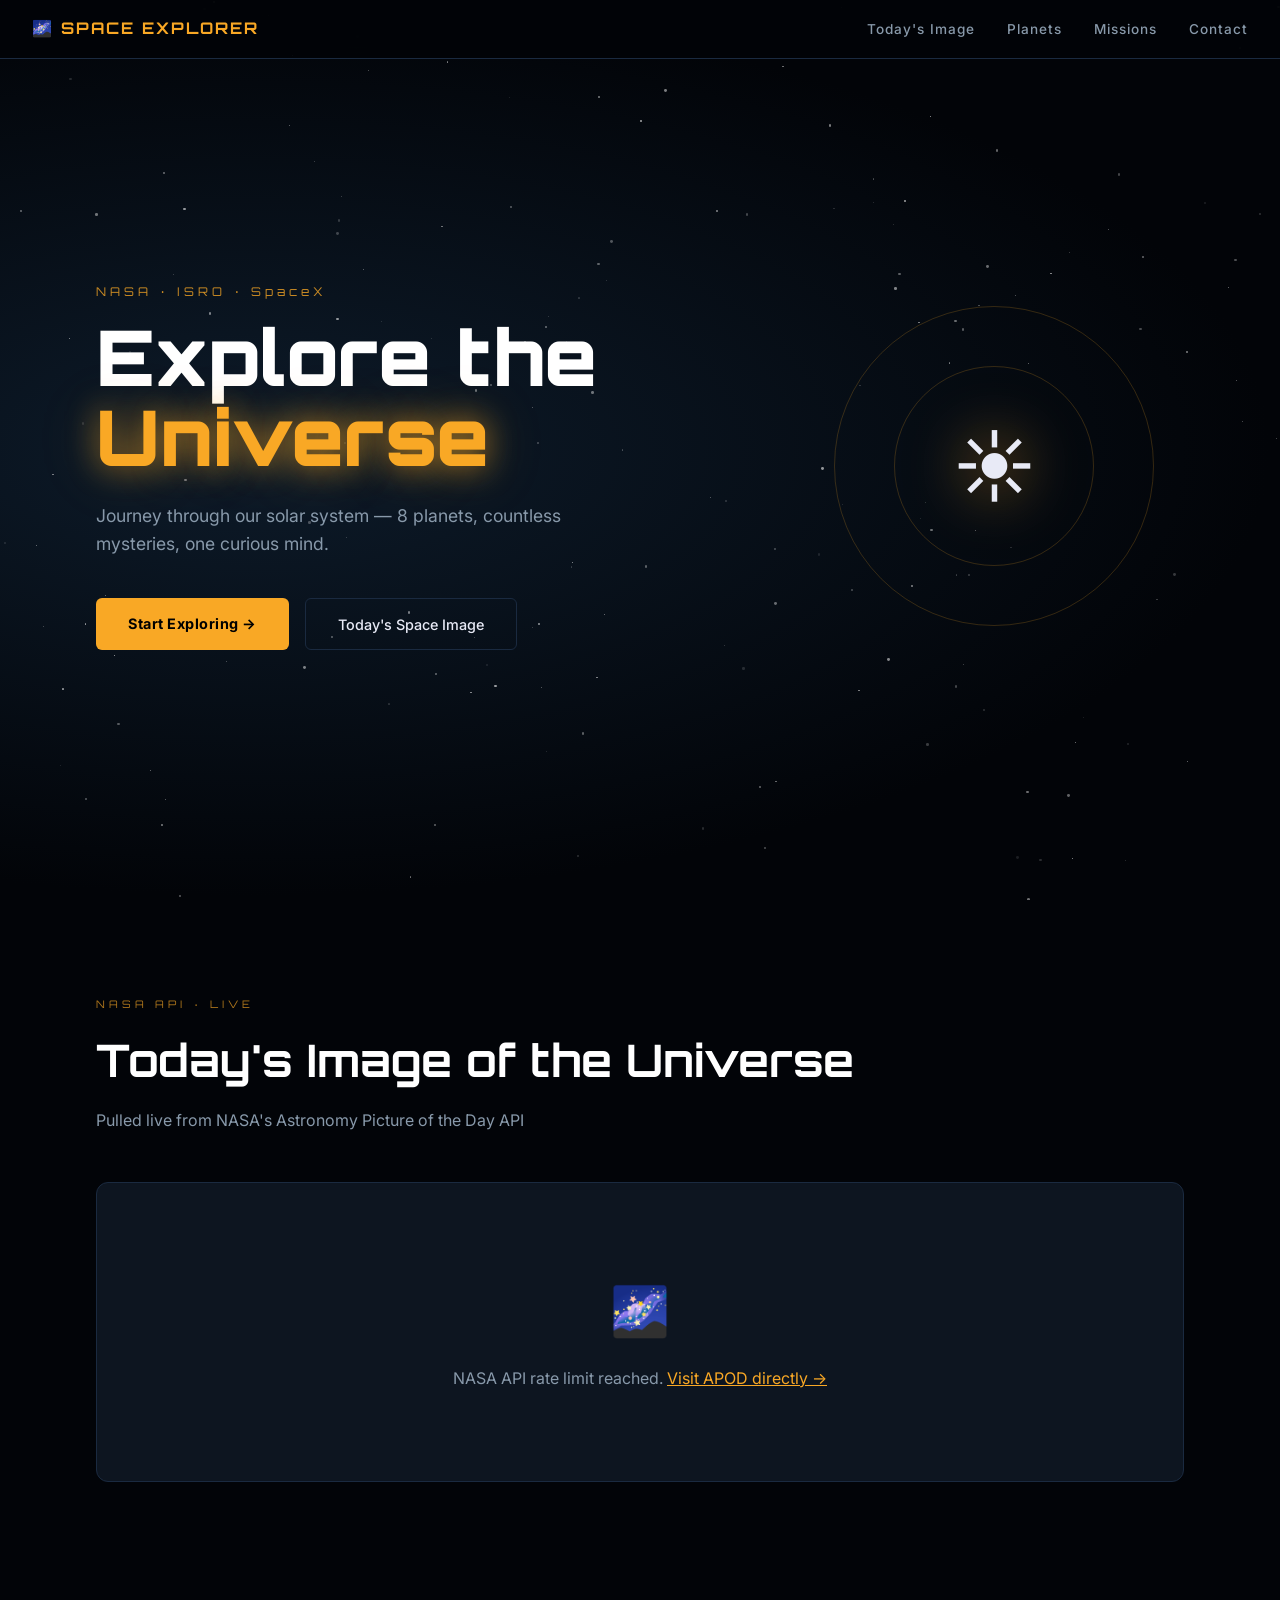
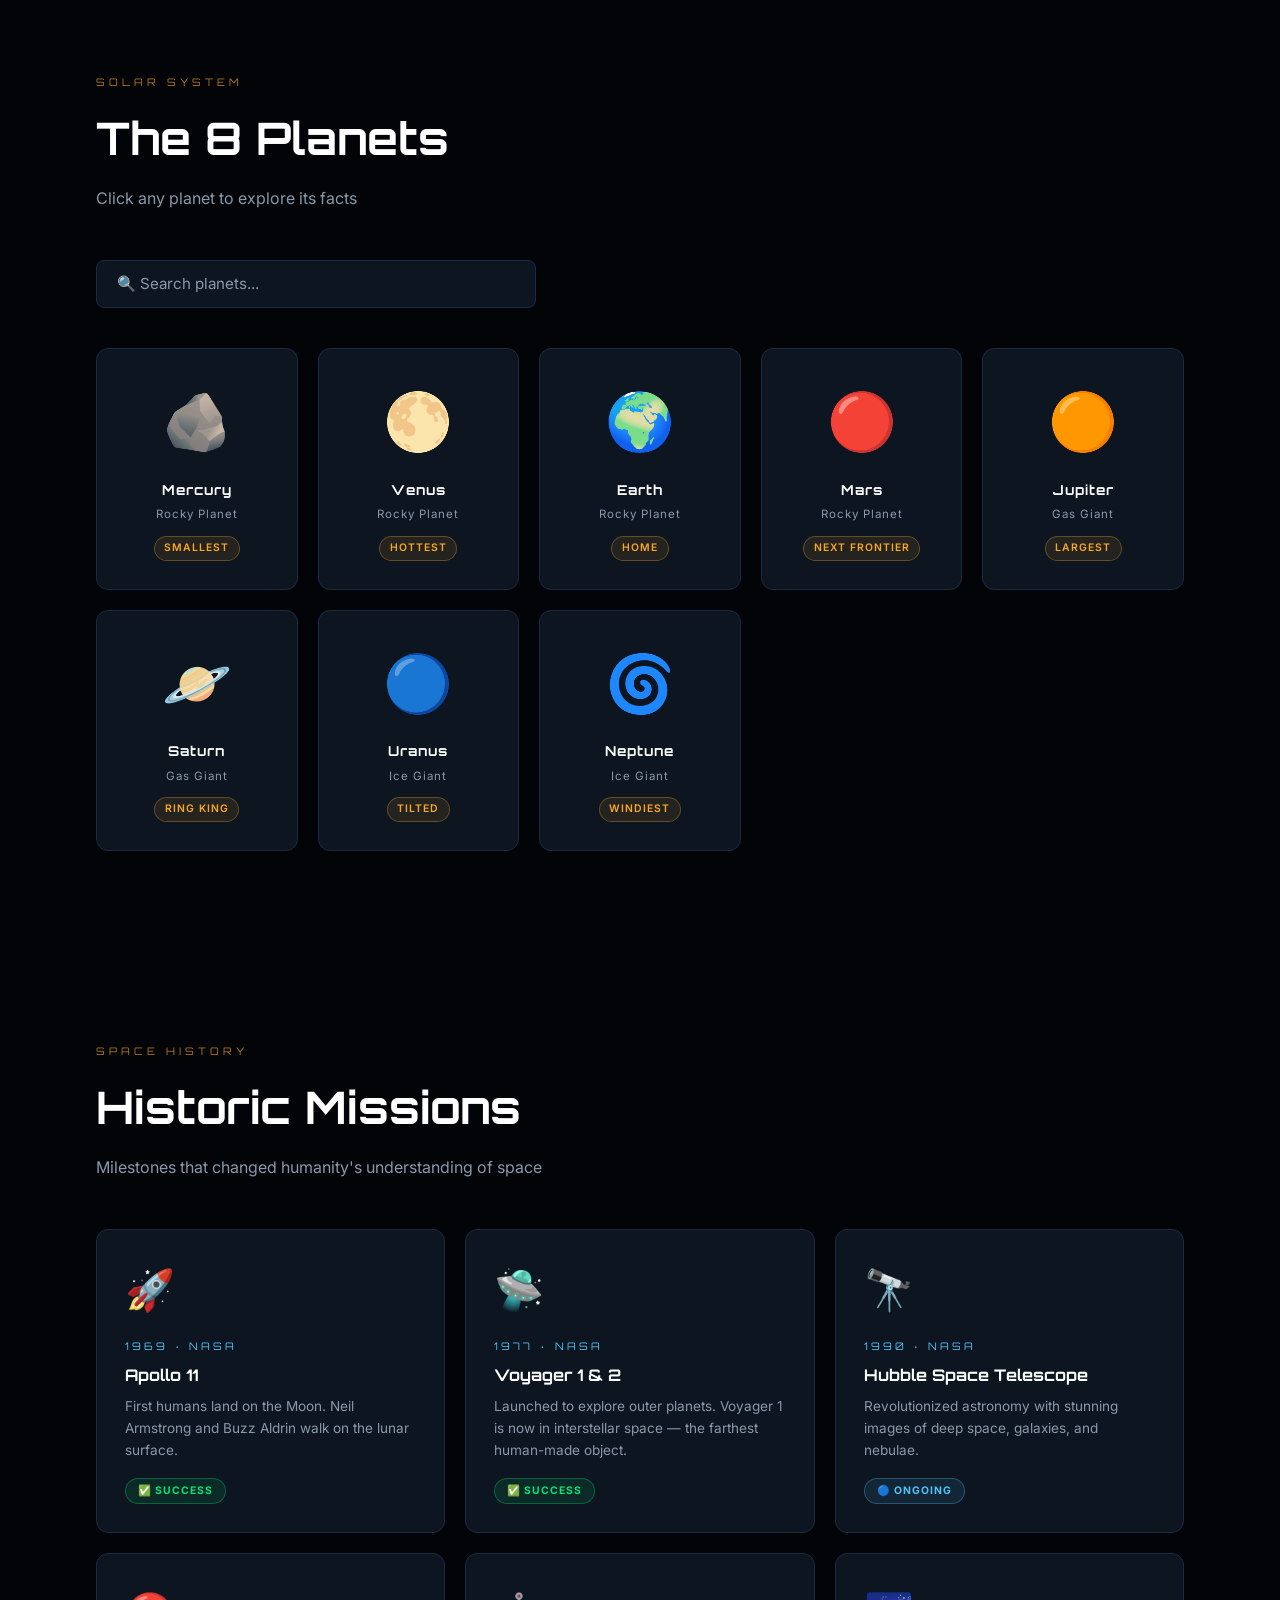
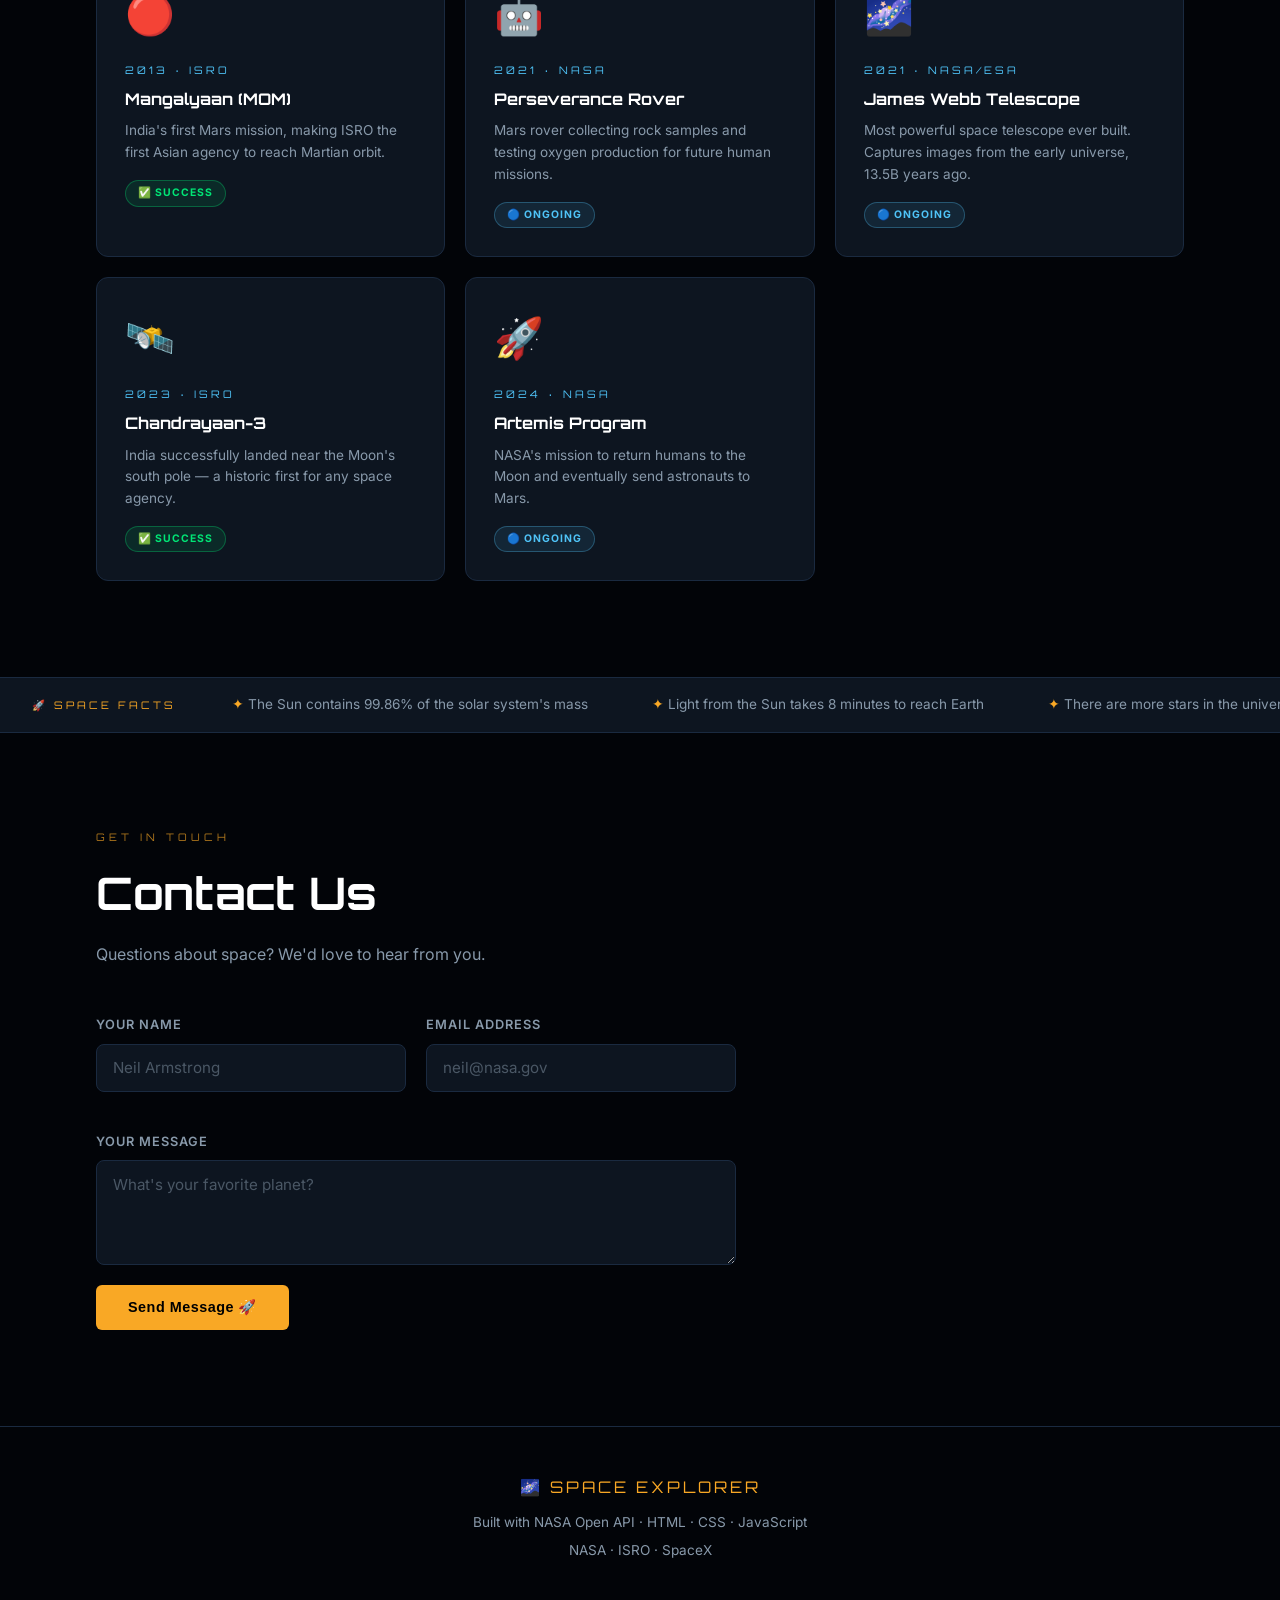
<file: index.html>
<!DOCTYPE html>
<html lang="en">
<head>
  <meta charset="UTF-8">
  <meta name="viewport" content="width=device-width, initial-scale=1.0">
  <title>Space Explorer 🌌</title>
  <link rel="preconnect" href="https://fonts.googleapis.com">
  <link href="https://fonts.googleapis.com/css2?family=Orbitron:wght@400;700;900&family=Inter:wght@300;400;500;600&display=swap" rel="stylesheet">
  <link rel="stylesheet" href="style.css">
</head>
<body>

  <!-- NAV -->
  <nav>
    <div class="nav-brand">🌌 SPACE EXPLORER</div>
    <ul class="nav-links">
      <li><a href="#apod">Today's Image</a></li>
      <li><a href="#planets">Planets</a></li>
      <li><a href="#missions">Missions</a></li>
      <li><a href="#contact">Contact</a></li>
    </ul>
    <button class="nav-toggle" onclick="toggleMenu()">☰</button>
  </nav>

  <!-- HERO -->
  <section class="hero">
    <div class="stars" id="stars"></div>
    <div class="hero-content">
      <p class="hero-eyebrow">NASA · ISRO · SpaceX</p>
      <h1>Explore the <span class="glow-text">Universe</span></h1>
      <p class="hero-sub">Journey through our solar system — 8 planets, countless mysteries, one curious mind.</p>
      <div class="hero-buttons">
        <a href="#planets" class="btn-primary">Start Exploring →</a>
        <a href="#apod" class="btn-ghost">Today's Space Image</a>
      </div>
    </div>
    <div class="hero-orbit">
      <div class="orbit-ring ring1"></div>
      <div class="orbit-ring ring2"></div>
      <div class="orbit-planet sun">☀️</div>
    </div>
  </section>

  <!-- NASA APOD -->
  <section class="section" id="apod">
    <div class="section-label">NASA API · LIVE</div>
    <h2>Today's Image of the Universe</h2>
    <p class="section-sub">Pulled live from NASA's Astronomy Picture of the Day API</p>
    <div class="apod-card" id="apodCard">
      <div class="apod-loading">
        <div class="spinner"></div>
        <p>Fetching today's image from NASA...</p>
      </div>
    </div>
  </section>

  <!-- PLANET SEARCH -->
  <section class="section" id="planets">
    <div class="section-label">SOLAR SYSTEM</div>
    <h2>The 8 Planets</h2>
    <p class="section-sub">Click any planet to explore its facts</p>
    <div class="search-bar">
      <input type="text" id="planetSearch" placeholder="🔍 Search planets..." oninput="searchPlanets()">
    </div>
    <div class="planets-grid" id="planetsGrid"></div>
  </section>

  <!-- PLANET MODAL -->
  <div class="modal-overlay" id="modalOverlay" onclick="closeModal()">
    <div class="modal" onclick="event.stopPropagation()">
      <button class="modal-close" onclick="closeModal()">✕</button>
      <div class="modal-content" id="modalContent"></div>
    </div>
  </div>

  <!-- MISSIONS -->
  <section class="section" id="missions">
    <div class="section-label">SPACE HISTORY</div>
    <h2>Historic Missions</h2>
    <p class="section-sub">Milestones that changed humanity's understanding of space</p>
    <div class="missions-grid" id="missionsGrid"></div>
  </section>

  <!-- FUN FACTS TICKER -->
  <div class="facts-ticker">
    <div class="ticker-label">🚀 SPACE FACTS</div>
    <div class="ticker-track" id="tickerTrack"></div>
  </div>

  <!-- CONTACT -->
  <section class="section" id="contact">
    <div class="section-label">GET IN TOUCH</div>
    <h2>Contact Us</h2>
    <p class="section-sub">Questions about space? We'd love to hear from you.</p>
    <form class="contact-form" onsubmit="submitForm(event)">
      <div class="form-row">
        <div class="form-group">
          <label>Your Name</label>
          <input type="text" id="name" placeholder="Neil Armstrong" required>
        </div>
        <div class="form-group">
          <label>Email Address</label>
          <input type="email" id="email" placeholder="neil@nasa.gov" required>
        </div>
      </div>
      <div class="form-group">
        <label>Your Message</label>
        <textarea id="message" placeholder="What's your favorite planet?" rows="4"></textarea>
      </div>
      <button type="submit" class="btn-primary">Send Message 🚀</button>
      <div class="form-success" id="formSuccess">✅ Message sent! We'll reply faster than light (almost).</div>
    </form>
  </section>

  <!-- FOOTER -->
  <footer>
    <div class="footer-brand">🌌 SPACE EXPLORER</div>
    <p>Built with NASA Open API · HTML · CSS · JavaScript</p>
    <p class="footer-links">
      <a href="https://www.nasa.gov" target="_blank">NASA</a> ·
      <a href="https://www.isro.gov.in" target="_blank">ISRO</a> ·
      <a href="https://www.spacex.com" target="_blank">SpaceX</a>
    </p>
  </footer>

  <script src="script.js"></script>
</body>
</html>
</file>
<file: style.css>
/* ─── RESET & BASE ─── */
*, *::before, *::after { box-sizing: border-box; margin: 0; padding: 0; }

:root {
  --space-black: #020408;
  --space-dark: #080d14;
  --card-bg: #0d1520;
  --card-border: #1a2a40;
  --gold: #f9a825;
  --gold-dim: #c67c00;
  --blue-glow: #4fc3f7;
  --purple: #7c4dff;
  --text-primary: #e8eaf6;
  --text-muted: #8899aa;
  --success: #00e676;
  --font-display: 'Orbitron', monospace;
  --font-body: 'Inter', sans-serif;
  --radius: 12px;
  --transition: 0.3s ease;
}

html { scroll-behavior: smooth; }

body {
  font-family: var(--font-body);
  background: var(--space-black);
  color: var(--text-primary);
  overflow-x: hidden;
  line-height: 1.6;
}

/* ─── NAV ─── */
nav {
  position: fixed;
  top: 0; left: 0; right: 0;
  z-index: 1000;
  display: flex;
  align-items: center;
  justify-content: space-between;
  padding: 1rem 2rem;
  background: rgba(2, 4, 8, 0.85);
  backdrop-filter: blur(12px);
  border-bottom: 1px solid var(--card-border);
}

.nav-brand {
  font-family: var(--font-display);
  font-size: 1rem;
  font-weight: 700;
  color: var(--gold);
  letter-spacing: 2px;
}

.nav-links {
  display: flex;
  gap: 2rem;
  list-style: none;
}

.nav-links a {
  color: var(--text-muted);
  text-decoration: none;
  font-size: 0.85rem;
  font-weight: 500;
  letter-spacing: 1px;
  transition: color var(--transition);
}

.nav-links a:hover { color: var(--gold); }

.nav-toggle {
  display: none;
  background: none;
  border: none;
  color: var(--gold);
  font-size: 1.5rem;
  cursor: pointer;
}

/* ─── HERO ─── */
.hero {
  min-height: 100vh;
  display: flex;
  align-items: center;
  justify-content: space-between;
  padding: 6rem 6rem 4rem;
  position: relative;
  overflow: hidden;
  background: radial-gradient(ellipse at 20% 50%, #0d1b2a 0%, var(--space-black) 70%);
}

/* Animated stars */
.stars {
  position: absolute;
  inset: 0;
  z-index: 0;
}

.star {
  position: absolute;
  background: white;
  border-radius: 50%;
  animation: twinkle var(--dur) ease-in-out infinite alternate;
}

@keyframes twinkle {
  from { opacity: 0.1; transform: scale(1); }
  to   { opacity: 1;   transform: scale(1.3); }
}

.hero-content {
  position: relative;
  z-index: 1;
  max-width: 600px;
}

.hero-eyebrow {
  font-family: var(--font-display);
  font-size: 0.75rem;
  letter-spacing: 4px;
  color: var(--gold);
  margin-bottom: 1rem;
  opacity: 0.8;
}

.hero h1 {
  font-family: var(--font-display);
  font-size: clamp(2.5rem, 6vw, 5rem);
  font-weight: 900;
  line-height: 1.05;
  margin-bottom: 1.5rem;
  color: white;
}

.glow-text {
  color: var(--gold);
  text-shadow: 0 0 30px rgba(249, 168, 37, 0.6), 0 0 60px rgba(249, 168, 37, 0.3);
}

.hero-sub {
  font-size: 1.1rem;
  color: var(--text-muted);
  max-width: 480px;
  margin-bottom: 2.5rem;
}

.hero-buttons {
  display: flex;
  gap: 1rem;
  flex-wrap: wrap;
}

.btn-primary {
  display: inline-block;
  background: var(--gold);
  color: #000;
  padding: 0.85rem 2rem;
  border-radius: 6px;
  font-weight: 700;
  font-size: 0.9rem;
  text-decoration: none;
  border: none;
  cursor: pointer;
  transition: background var(--transition), transform var(--transition);
  letter-spacing: 0.5px;
}

.btn-primary:hover {
  background: #ffd54f;
  transform: translateY(-2px);
}

.btn-ghost {
  display: inline-block;
  border: 1px solid var(--card-border);
  color: var(--text-primary);
  padding: 0.85rem 2rem;
  border-radius: 6px;
  font-weight: 500;
  font-size: 0.9rem;
  text-decoration: none;
  transition: border-color var(--transition), color var(--transition);
}

.btn-ghost:hover {
  border-color: var(--gold);
  color: var(--gold);
}

/* Orbit animation */
.hero-orbit {
  position: relative;
  width: 380px;
  height: 380px;
  flex-shrink: 0;
  z-index: 1;
}

.orbit-ring {
  position: absolute;
  border-radius: 50%;
  border: 1px solid rgba(249, 168, 37, 0.2);
  top: 50%; left: 50%;
  transform: translate(-50%, -50%);
  animation: spin linear infinite;
}

.ring1 { width: 200px; height: 200px; animation-duration: 8s; }
.ring2 { width: 320px; height: 320px; animation-duration: 14s; animation-direction: reverse; }

.orbit-planet {
  position: absolute;
  top: 50%; left: 50%;
  transform: translate(-50%, -50%);
  font-size: 5rem;
  filter: drop-shadow(0 0 30px rgba(249, 168, 37, 0.8));
  animation: pulse 3s ease-in-out infinite;
}

@keyframes spin { from { transform: translate(-50%, -50%) rotate(0deg); } to { transform: translate(-50%, -50%) rotate(360deg); } }
@keyframes pulse { 0%, 100% { transform: translate(-50%, -50%) scale(1); } 50% { transform: translate(-50%, -50%) scale(1.08); } }

/* ─── SECTIONS ─── */
.section {
  padding: 6rem 6rem;
  max-width: 1400px;
  margin: 0 auto;
}

.section-label {
  font-family: var(--font-display);
  font-size: 0.65rem;
  letter-spacing: 4px;
  color: var(--gold);
  margin-bottom: 0.75rem;
  opacity: 0.7;
}

.section h2 {
  font-family: var(--font-display);
  font-size: clamp(1.8rem, 3.5vw, 2.8rem);
  font-weight: 700;
  margin-bottom: 0.75rem;
  color: white;
}

.section-sub {
  color: var(--text-muted);
  font-size: 1rem;
  margin-bottom: 3rem;
}

/* ─── NASA APOD ─── */
.apod-card {
  background: var(--card-bg);
  border: 1px solid var(--card-border);
  border-radius: var(--radius);
  overflow: hidden;
  min-height: 300px;
  display: flex;
  align-items: center;
  justify-content: center;
}

.apod-loading {
  text-align: center;
  color: var(--text-muted);
  padding: 3rem;
}

.spinner {
  width: 40px; height: 40px;
  border: 3px solid var(--card-border);
  border-top-color: var(--gold);
  border-radius: 50%;
  animation: spin 1s linear infinite;
  margin: 0 auto 1rem;
}

.apod-inner {
  display: grid;
  grid-template-columns: 1fr 1fr;
  gap: 0;
  width: 100%;
}

.apod-image-wrap img, .apod-image-wrap iframe {
  width: 100%;
  height: 420px;
  object-fit: cover;
  display: block;
}

.apod-info {
  padding: 2.5rem;
  display: flex;
  flex-direction: column;
  justify-content: center;
  gap: 1rem;
}

.apod-date {
  font-family: var(--font-display);
  font-size: 0.7rem;
  letter-spacing: 3px;
  color: var(--gold);
  opacity: 0.8;
}

.apod-title {
  font-family: var(--font-display);
  font-size: 1.4rem;
  font-weight: 700;
  color: white;
  line-height: 1.3;
}

.apod-explanation {
  color: var(--text-muted);
  font-size: 0.9rem;
  line-height: 1.7;
  display: -webkit-box;
  -webkit-line-clamp: 8;
  -webkit-box-orient: vertical;
  overflow: hidden;
}

.apod-credit {
  font-size: 0.75rem;
  color: var(--text-muted);
  opacity: 0.6;
}

/* ─── SEARCH BAR ─── */
.search-bar {
  margin-bottom: 2.5rem;
}

.search-bar input {
  width: 100%;
  max-width: 440px;
  padding: 0.85rem 1.25rem;
  background: var(--card-bg);
  border: 1px solid var(--card-border);
  border-radius: 8px;
  color: var(--text-primary);
  font-size: 0.95rem;
  font-family: var(--font-body);
  outline: none;
  transition: border-color var(--transition);
}

.search-bar input:focus { border-color: var(--gold); }
.search-bar input::placeholder { color: var(--text-muted); }

/* ─── PLANETS GRID ─── */
.planets-grid {
  display: grid;
  grid-template-columns: repeat(auto-fill, minmax(200px, 1fr));
  gap: 1.25rem;
}

.planet-card {
  background: var(--card-bg);
  border: 1px solid var(--card-border);
  border-radius: var(--radius);
  padding: 1.75rem 1.25rem;
  text-align: center;
  cursor: pointer;
  transition: border-color var(--transition), transform var(--transition), box-shadow var(--transition);
  position: relative;
  overflow: hidden;
}

.planet-card::before {
  content: '';
  position: absolute;
  inset: 0;
  background: radial-gradient(circle at 50% 0%, var(--planet-color, rgba(249,168,37,0.08)) 0%, transparent 70%);
  opacity: 0;
  transition: opacity var(--transition);
}

.planet-card:hover {
  border-color: var(--planet-color, var(--gold));
  transform: translateY(-4px);
  box-shadow: 0 8px 30px rgba(0,0,0,0.4);
}

.planet-card:hover::before { opacity: 1; }

.planet-emoji {
  font-size: 3.5rem;
  display: block;
  margin-bottom: 0.75rem;
  transition: transform var(--transition);
}

.planet-card:hover .planet-emoji { transform: scale(1.15) rotate(-5deg); }

.planet-name {
  font-family: var(--font-display);
  font-size: 0.85rem;
  font-weight: 700;
  letter-spacing: 1px;
  color: white;
  margin-bottom: 0.3rem;
}

.planet-type {
  font-size: 0.72rem;
  color: var(--text-muted);
  letter-spacing: 1px;
}

.planet-tag {
  display: inline-block;
  margin-top: 0.75rem;
  padding: 0.2rem 0.6rem;
  border-radius: 20px;
  font-size: 0.65rem;
  font-weight: 600;
  letter-spacing: 1px;
  background: rgba(249, 168, 37, 0.1);
  color: var(--gold);
  border: 1px solid rgba(249, 168, 37, 0.3);
}

/* ─── MODAL ─── */
.modal-overlay {
  position: fixed;
  inset: 0;
  background: rgba(0,0,0,0.85);
  backdrop-filter: blur(8px);
  z-index: 2000;
  display: none;
  align-items: center;
  justify-content: center;
  padding: 1.5rem;
}

.modal-overlay.open { display: flex; }

.modal {
  background: var(--card-bg);
  border: 1px solid var(--card-border);
  border-radius: 16px;
  max-width: 680px;
  width: 100%;
  max-height: 90vh;
  overflow-y: auto;
  position: relative;
  animation: modalIn 0.3s ease;
}

@keyframes modalIn {
  from { opacity: 0; transform: scale(0.9) translateY(20px); }
  to   { opacity: 1; transform: scale(1) translateY(0); }
}

.modal-close {
  position: absolute;
  top: 1rem; right: 1rem;
  background: rgba(255,255,255,0.08);
  border: none;
  color: var(--text-muted);
  width: 32px; height: 32px;
  border-radius: 50%;
  cursor: pointer;
  font-size: 0.9rem;
  transition: background var(--transition);
}

.modal-close:hover { background: rgba(255,255,255,0.15); color: white; }

.modal-hero {
  font-size: 6rem;
  text-align: center;
  padding: 2.5rem 2rem 1rem;
  background: radial-gradient(circle, var(--modal-color, rgba(249,168,37,0.1)) 0%, transparent 70%);
}

.modal-body { padding: 0 2rem 2.5rem; }

.modal-planet-name {
  font-family: var(--font-display);
  font-size: 2rem;
  font-weight: 900;
  color: white;
  margin-bottom: 0.4rem;
}

.modal-tagline {
  color: var(--text-muted);
  margin-bottom: 2rem;
  font-size: 0.9rem;
}

.modal-stats {
  display: grid;
  grid-template-columns: repeat(2, 1fr);
  gap: 1rem;
  margin-bottom: 2rem;
}

.stat-box {
  background: rgba(255,255,255,0.04);
  border: 1px solid var(--card-border);
  border-radius: 8px;
  padding: 1rem;
}

.stat-label {
  font-size: 0.65rem;
  letter-spacing: 2px;
  color: var(--text-muted);
  margin-bottom: 0.3rem;
  font-family: var(--font-display);
}

.stat-value {
  font-size: 1rem;
  font-weight: 600;
  color: var(--gold);
}

.modal-desc {
  color: var(--text-muted);
  line-height: 1.8;
  font-size: 0.95rem;
}

.modal-fun-fact {
  margin-top: 1.5rem;
  padding: 1rem 1.25rem;
  background: rgba(249, 168, 37, 0.06);
  border-left: 3px solid var(--gold);
  border-radius: 0 8px 8px 0;
  font-size: 0.88rem;
  color: var(--text-primary);
}

.modal-fun-fact strong { color: var(--gold); }

/* ─── MISSIONS ─── */
.missions-grid {
  display: grid;
  grid-template-columns: repeat(auto-fill, minmax(280px, 1fr));
  gap: 1.25rem;
}

.mission-card {
  background: var(--card-bg);
  border: 1px solid var(--card-border);
  border-radius: var(--radius);
  padding: 1.75rem;
  transition: border-color var(--transition), transform var(--transition);
}

.mission-card:hover {
  border-color: var(--blue-glow);
  transform: translateY(-3px);
}

.mission-icon {
  font-size: 2.5rem;
  margin-bottom: 1rem;
}

.mission-year {
  font-family: var(--font-display);
  font-size: 0.65rem;
  letter-spacing: 3px;
  color: var(--blue-glow);
  margin-bottom: 0.5rem;
}

.mission-name {
  font-family: var(--font-display);
  font-size: 1rem;
  font-weight: 700;
  color: white;
  margin-bottom: 0.5rem;
}

.mission-desc {
  font-size: 0.85rem;
  color: var(--text-muted);
  line-height: 1.6;
}

.mission-badge {
  display: inline-block;
  margin-top: 1rem;
  padding: 0.25rem 0.75rem;
  border-radius: 20px;
  font-size: 0.65rem;
  font-weight: 700;
  letter-spacing: 1px;
}

.badge-success { background: rgba(0, 230, 118, 0.1); color: var(--success); border: 1px solid rgba(0,230,118,0.3); }
.badge-ongoing { background: rgba(79, 195, 247, 0.1); color: var(--blue-glow); border: 1px solid rgba(79,195,247,0.3); }

/* ─── TICKER ─── */
.facts-ticker {
  background: var(--card-bg);
  border-top: 1px solid var(--card-border);
  border-bottom: 1px solid var(--card-border);
  padding: 1rem 0;
  display: flex;
  align-items: center;
  overflow: hidden;
  gap: 1.5rem;
}

.ticker-label {
  font-family: var(--font-display);
  font-size: 0.65rem;
  letter-spacing: 3px;
  color: var(--gold);
  white-space: nowrap;
  padding: 0 2rem;
  background: var(--card-bg);
  z-index: 1;
}

.ticker-track {
  display: flex;
  gap: 4rem;
  white-space: nowrap;
  animation: ticker 30s linear infinite;
  font-size: 0.85rem;
  color: var(--text-muted);
}

@keyframes ticker {
  from { transform: translateX(0); }
  to   { transform: translateX(-50%); }
}

.ticker-item::before { content: '✦ '; color: var(--gold); }

/* ─── CONTACT ─── */
.contact-form {
  max-width: 640px;
}

.form-row {
  display: grid;
  grid-template-columns: 1fr 1fr;
  gap: 1.25rem;
  margin-bottom: 1.25rem;
}

.form-group {
  display: flex;
  flex-direction: column;
  gap: 0.5rem;
  margin-bottom: 1.25rem;
}

.form-group label {
  font-size: 0.8rem;
  font-weight: 600;
  color: var(--text-muted);
  letter-spacing: 1px;
  text-transform: uppercase;
}

.form-group input,
.form-group textarea {
  padding: 0.85rem 1rem;
  background: var(--card-bg);
  border: 1px solid var(--card-border);
  border-radius: 8px;
  color: var(--text-primary);
  font-family: var(--font-body);
  font-size: 0.95rem;
  outline: none;
  transition: border-color var(--transition);
  resize: vertical;
}

.form-group input:focus,
.form-group textarea:focus { border-color: var(--gold); }

.form-group input::placeholder,
.form-group textarea::placeholder { color: rgba(136, 153, 170, 0.5); }

.form-success {
  display: none;
  margin-top: 1rem;
  padding: 1rem 1.25rem;
  background: rgba(0, 230, 118, 0.08);
  border: 1px solid rgba(0, 230, 118, 0.3);
  border-radius: 8px;
  color: var(--success);
  font-size: 0.9rem;
}

/* ─── FOOTER ─── */
footer {
  text-align: center;
  padding: 3rem 2rem;
  border-top: 1px solid var(--card-border);
  color: var(--text-muted);
  font-size: 0.85rem;
}

.footer-brand {
  font-family: var(--font-display);
  font-size: 1rem;
  color: var(--gold);
  letter-spacing: 3px;
  margin-bottom: 0.75rem;
}

.footer-links a {
  color: var(--text-muted);
  text-decoration: none;
  transition: color var(--transition);
}

.footer-links a:hover { color: var(--gold); }

footer p { margin: 0.4rem 0; }

/* ─── RESPONSIVE ─── */
@media (max-width: 900px) {
  .hero { flex-direction: column; padding: 7rem 2rem 4rem; text-align: center; gap: 3rem; }
  .hero-sub { margin: 0 auto 2.5rem; }
  .hero-buttons { justify-content: center; }
  .hero-orbit { width: 260px; height: 260px; }
  .orbit-planet { font-size: 3.5rem; }
  .ring1 { width: 140px; height: 140px; }
  .ring2 { width: 220px; height: 220px; }
  .section { padding: 4rem 2rem; }
  .apod-inner { grid-template-columns: 1fr; }
  .apod-image-wrap img, .apod-image-wrap iframe { height: 260px; }
  .form-row { grid-template-columns: 1fr; }
  .nav-links { display: none; }
  .nav-toggle { display: block; }
  .nav-links.open {
    display: flex;
    flex-direction: column;
    position: absolute;
    top: 100%; left: 0; right: 0;
    background: var(--space-dark);
    padding: 1.5rem 2rem;
    border-bottom: 1px solid var(--card-border);
    gap: 1.25rem;
  }
}

@media (max-width: 500px) {
  .planets-grid { grid-template-columns: repeat(2, 1fr); }
  .modal-stats { grid-template-columns: 1fr; }
  .missions-grid { grid-template-columns: 1fr; }
}

/* Scrollbar */
::-webkit-scrollbar { width: 6px; }
::-webkit-scrollbar-track { background: var(--space-black); }
::-webkit-scrollbar-thumb { background: var(--card-border); border-radius: 3px; }
::-webkit-scrollbar-thumb:hover { background: var(--gold); }
</file>
